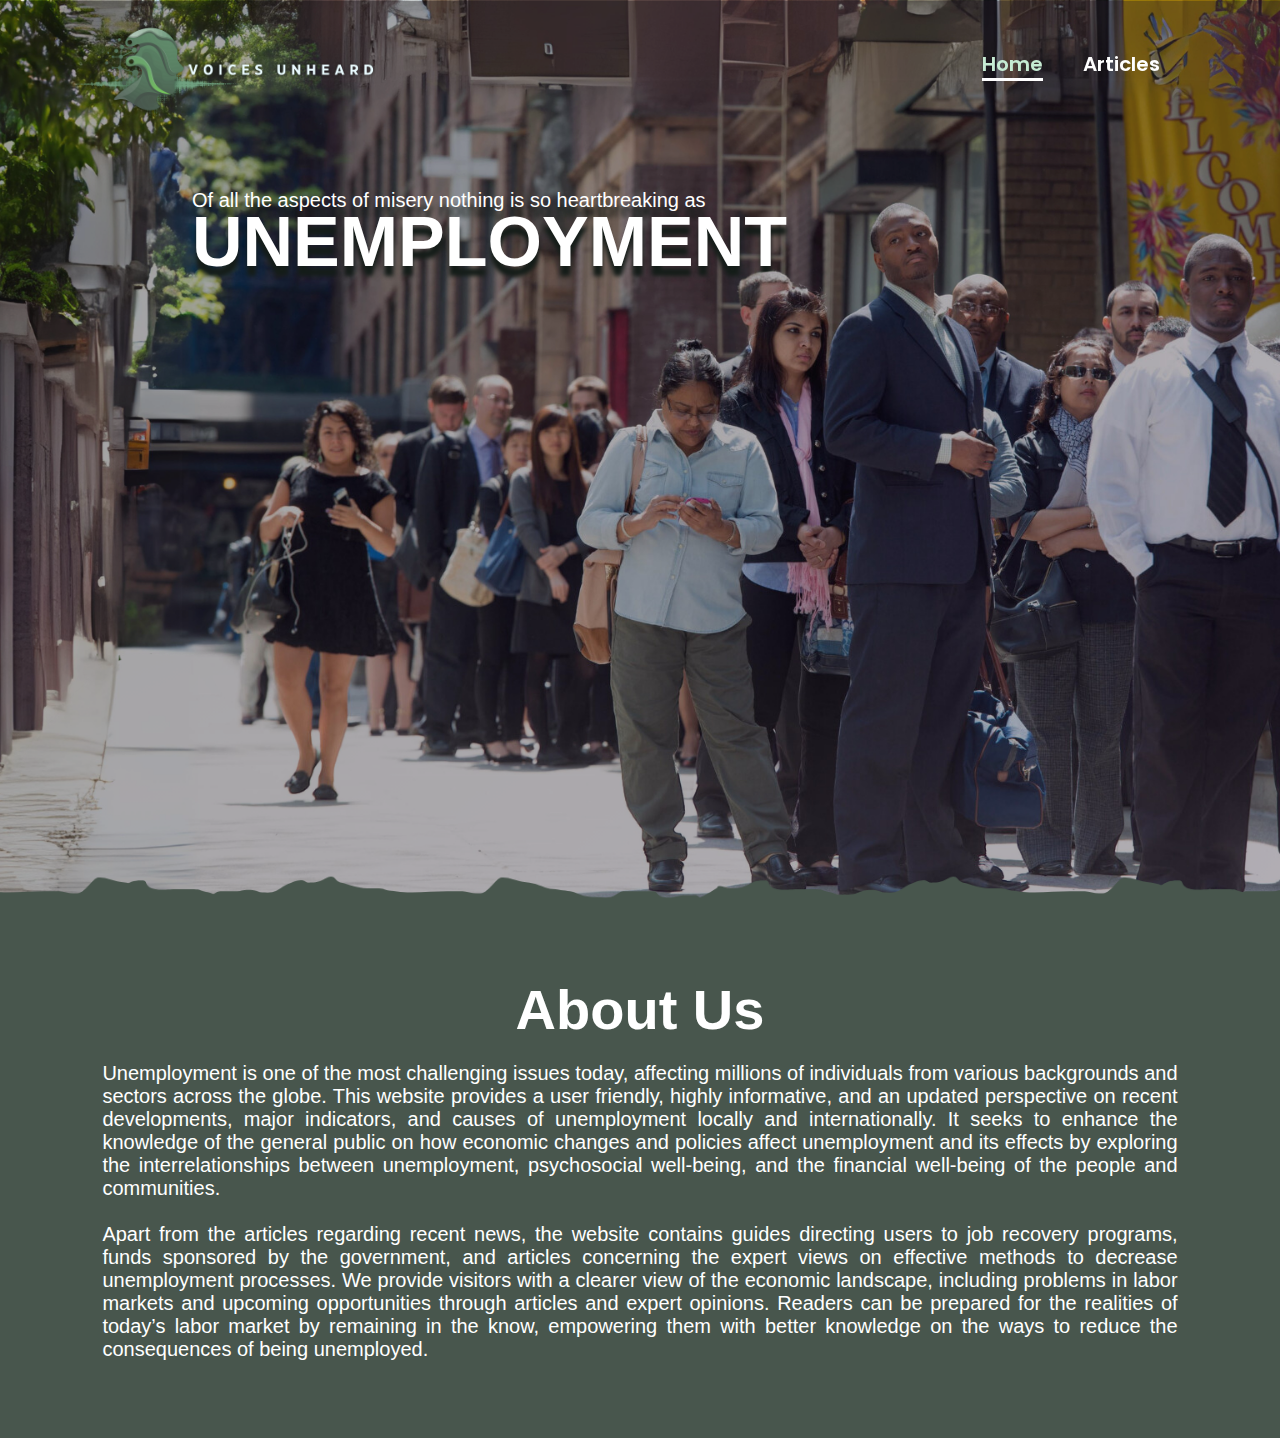
<file: index.html>
<!DOCTYPE html>
    <html>
        <head>
	    <meta charset="UTF-8">
            <meta name="viewport" content="width=device-width, initial-scale=1.0">
            <title>Voices Unheard</title>
	    <link rel="icon" type="image/png" href="images/icon.png?v=1.0">
            <link rel="stylesheet" type="text/css" href="style.css">
        </head>
        <body>
                <header class="header">
                    <a href="#">
                        <img class="logo" src="images/logo.png">
                    </a>
                    <nav class="navbar">
                        <ul>
                            <li><a class="active" href="#">Home</a></li>
                            <li><a href="articles.html">Articles</a></li>
                        </ul>
                    </nav>
                </header>
    
                <section class="home">
                    <img id="background" src="images/bg.png">
                    <img id="people" src="images/people.png">
                    <img id="overlay" src="images/overlay.png">
                    <p id="title-1">Of all the aspects of misery nothing is so 
                        heartbreaking as </p> <!-- by James Addams -->
                    <h1 id="title-2">UNEMPLOYMENT</h1>
                    
                    <img id="divider-1" src="images/divider.png">
                </section>
    
                <section id="about">
                    <div class="overview-text">
                        <h2>About Us</h2>
                            <div class="description">
                                <p>Unemployment is one of the most challenging issues today, affecting millions of individuals from various backgrounds 
                                    and sectors across the globe. This website provides a user friendly, highly informative, and an updated perspective 
                                    on recent developments, major indicators, and causes of unemployment locally and internationally. It seeks to enhance 
                                    the knowledge of the general public on how economic changes and policies affect unemployment and its effects by 
                                    exploring the interrelationships between unemployment, psychosocial well-being, and the financial well-being of the 
                                    people and communities.
                                    <br><br>
                                    Apart from the articles regarding recent news, the website contains guides directing users to job recovery programs, 
                                    funds sponsored by the government, and articles concerning the expert views on effective methods to decrease 
                                    unemployment processes. We provide visitors with a clearer view of the economic landscape, including problems in 
                                    labor markets and upcoming opportunities through articles and expert opinions. Readers can be prepared for the 
                                    realities of today’s labor market by remaining in the know, empowering them with better knowledge on the ways to 
                                    reduce the consequences of being unemployed.
                                </p>
                            </div>
                    </div>
                </section>
        </body>
    </html>
</file>
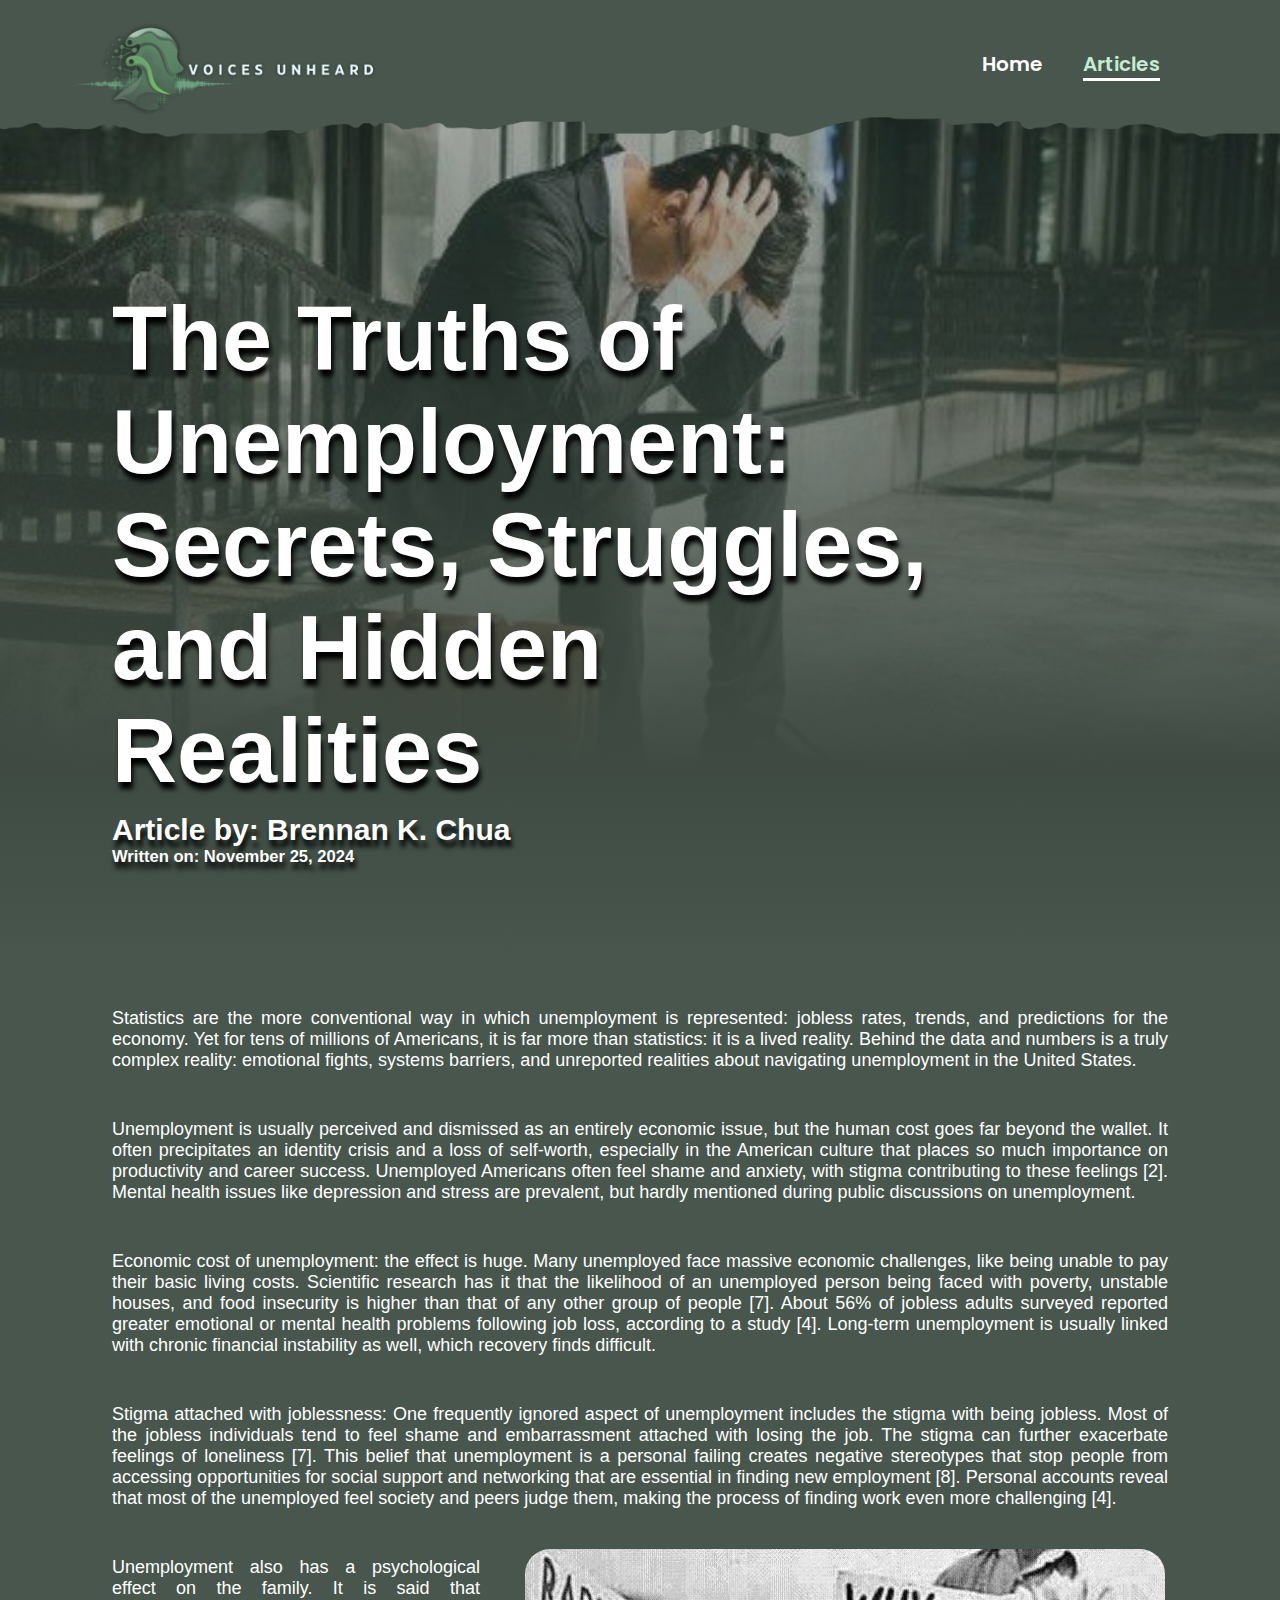
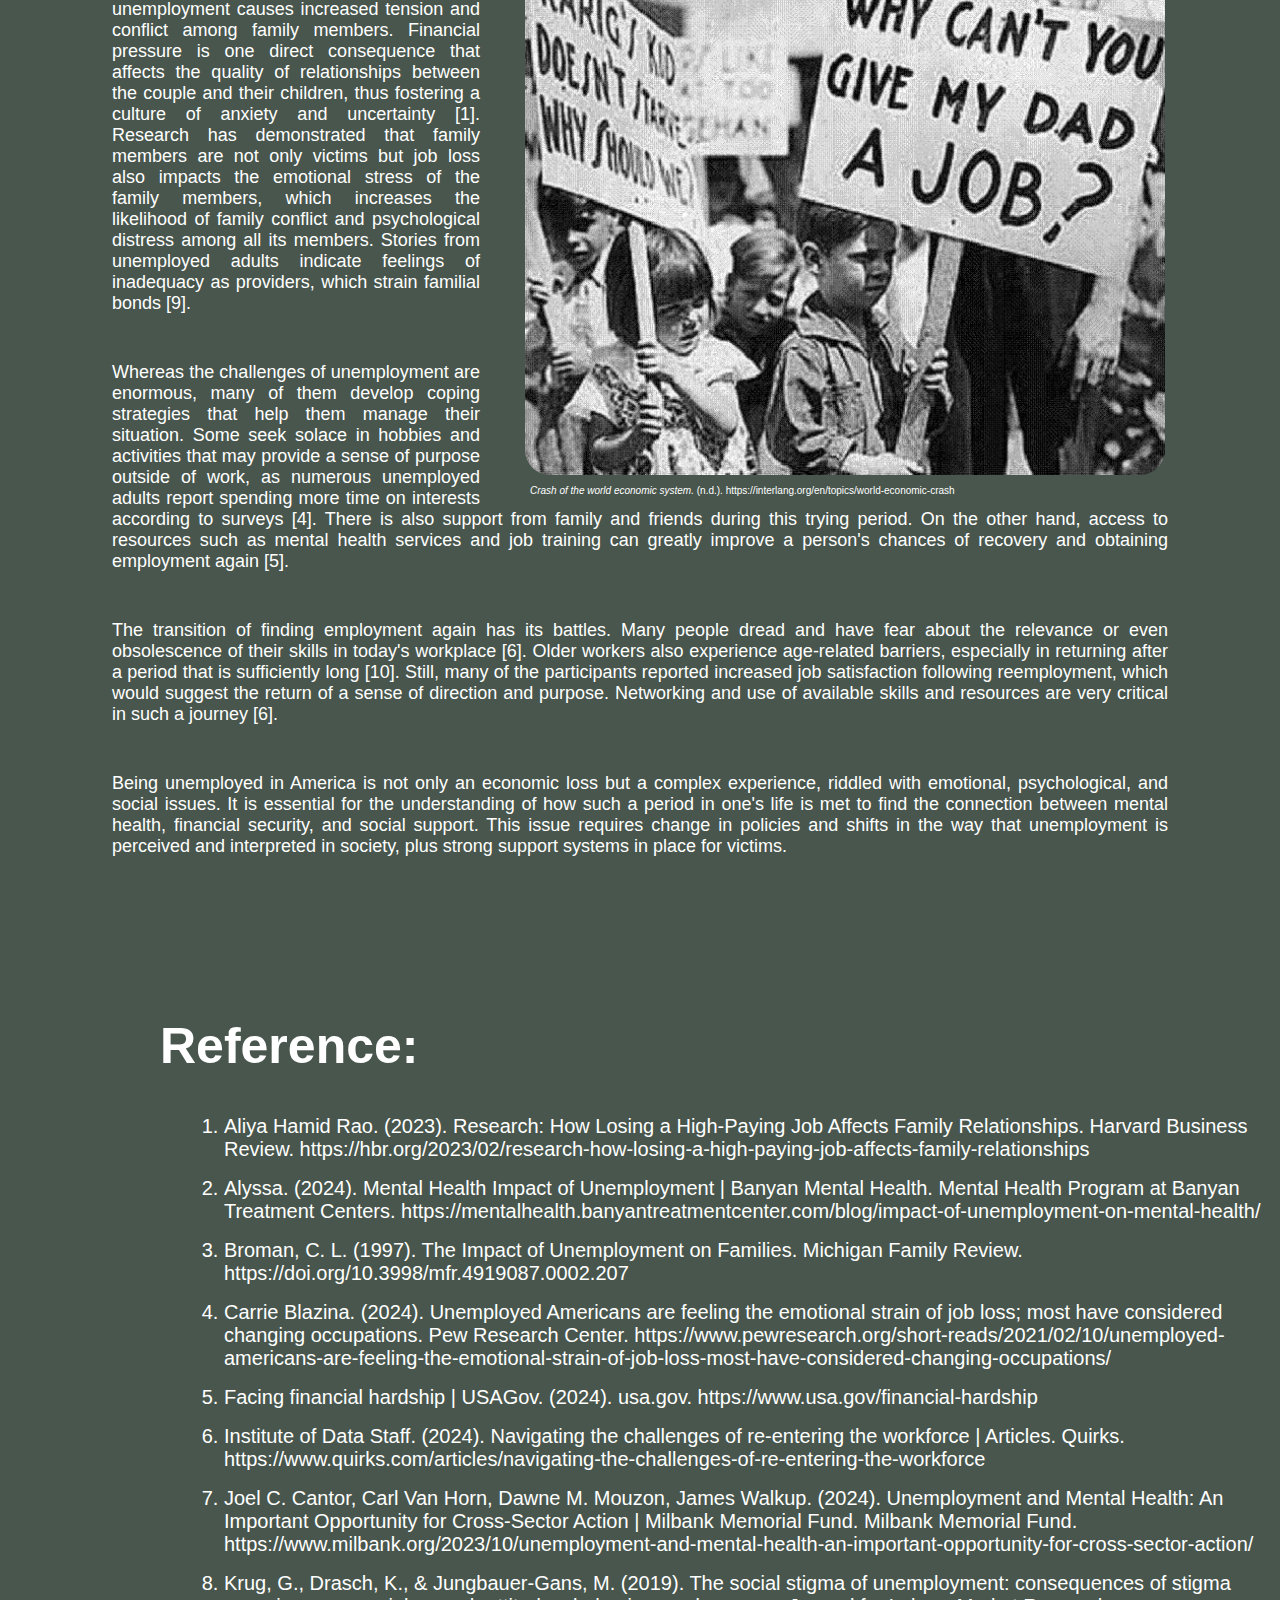
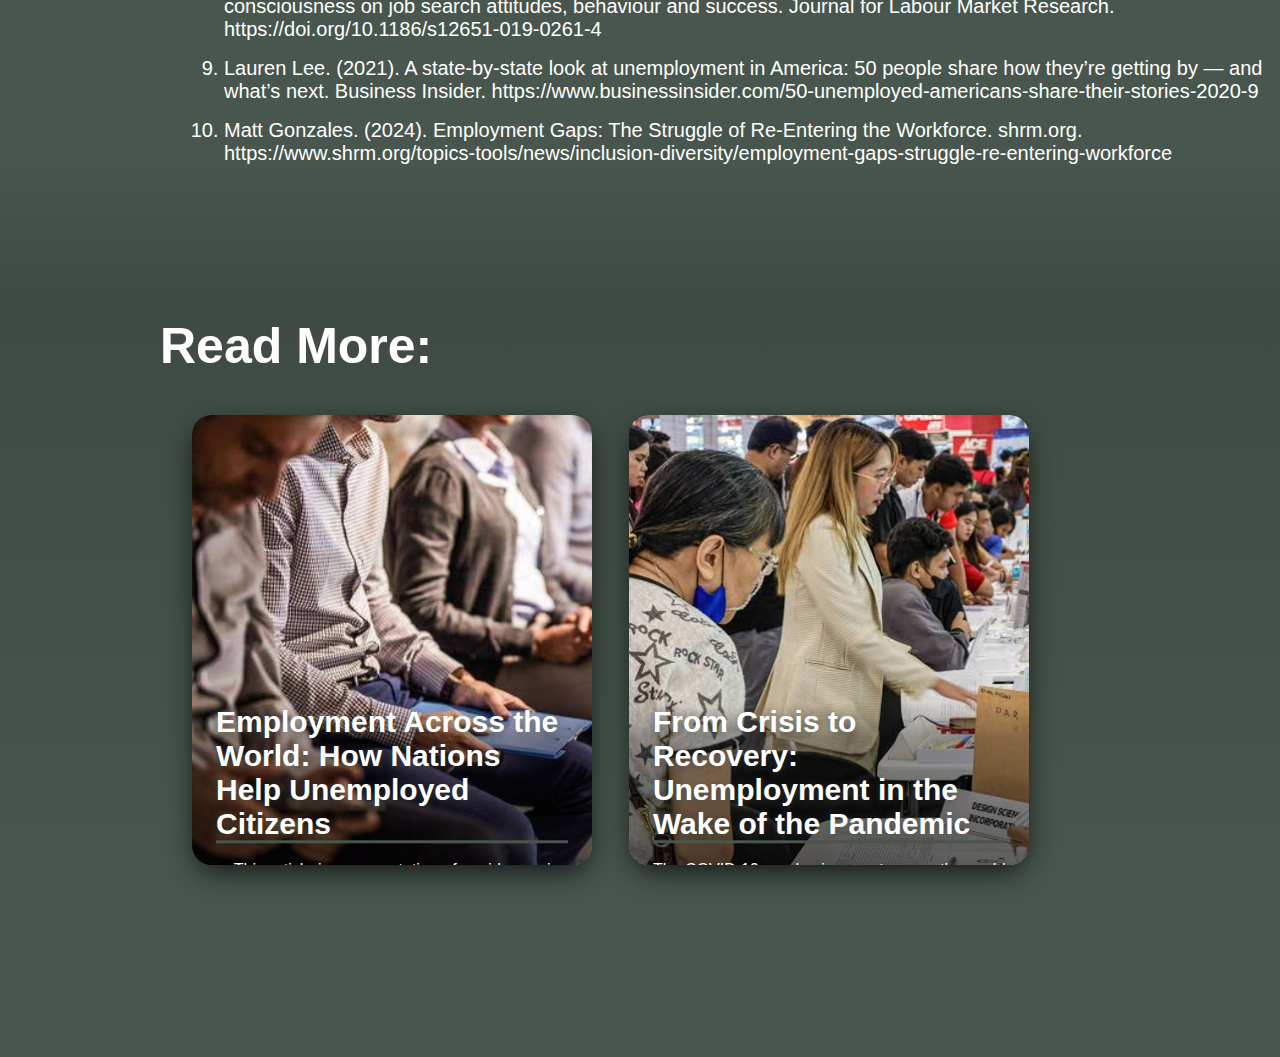
<file: article2.html>
<!DOCTYPE html>
    <html>
        <head>
	    <meta charset="UTF-8">
            <meta name="viewport" content="width=device-width, initial-scale=1.0">
            <title>Voices Unheard</title>
	    <link rel="icon" type="image/png" href="images/icon.png?v=1.0">
            <link rel="stylesheet" type="text/css" href="style.css">
        </head>
        <body class="article">
            <header class="header">
                <a href="index.html">
                    <img class="logo" src="images/logo.png">
                </a>
                <nav class="navbar">
                    <ul>
                        <li><a href="index.html">Home</a></li>
                        <li><a class="active" href="articles.html">Articles</a></li>
                    </ul>
                </nav>
            </header>

            <section class="opening" id="article2">
                <img id="divider-2" src="images/divider.png">
                <div class="gradient">
                    <div class="title-">
                        <h1>The Truths of Unemployment: Secrets, Struggles, and Hidden Realities</h1>
                        <div class="author">
                            <h2>Article by: Brennan K. Chua</h2>
				<h5>Written on: November 25, 2024</h5>
                        </div>
                    </div>
                </div>
                
                
            </section>

            <article>
                <div class="paragraph">
                    <p>
                        Statistics are the more conventional way in which unemployment is represented: jobless rates, trends, and predictions for the economy. 
                        Yet for tens of millions of Americans, it is far more than statistics: it is a lived reality. Behind the data and numbers is a truly 
                        complex reality: emotional fights, systems barriers, and unreported realities about navigating unemployment in the United States.
                    </p>
    
                    <p>
                        Unemployment is usually perceived and dismissed as an entirely economic issue, but the human cost goes far beyond the wallet. It often 
                        precipitates an identity crisis and a loss of self-worth, especially in the American culture that places so much importance on productivity 
                        and career success. Unemployed Americans often feel shame and anxiety, with stigma contributing to these feelings 
                        <a class="highlight" href="https://t1ramisyu.github.io/CS3-2Q-G5-Proj/article2.html#:~:text=https%3A//mentalhealth.banyantreatmentcenter.com/blog/impact%2Dof%2Dunemployment%2Don%2Dmental%2Dhealth/">[2]. </a>
                        Mental health issues like depression and stress are prevalent, but hardly mentioned during public discussions on unemployment.
                    </p>
                </div>

                <div class="paragraph">
                    <p>
                        Economic cost of unemployment: the effect is huge. Many unemployed face massive economic challenges, like being unable to pay their basic 
                        living costs. Scientific research has it that the likelihood of an unemployed person being faced with poverty, unstable houses, and food 
                        insecurity is higher than that of any other group of people 
                        <a class="highlight" href="https://t1ramisyu.github.io/CS3-2Q-G5-Proj/article2.html#:~:text=https%3A//www.milbank.org/2023/10/unemployment%2Dand%2Dmental%2Dhealth%2Dan%2Dimportant%2Dopportunity%2Dfor%2Dcross%2Dsector%2Daction/">[7]. </a>
                        About 56% of jobless adults surveyed reported greater emotional or mental health problems following job loss, according to a study 
                        <a class="highlight" href="https://t1ramisyu.github.io/CS3-2Q-G5-Proj/article2.html#:~:text=https%3A//www.pewresearch.org/short%2Dreads/2021/02/10/unemployed%2Damericans%2Dare%2Dfeeling%2Dthe%2Demotional%2Dstrain%2Dof%2Djob%2Dloss%2Dmost%2Dhave%2Dconsidered%2Dchanging%2Doccupations/">[4]. </a>
                        Long-term unemployment is usually linked with chronic financial instability as well, which recovery finds difficult.

                    </p>

                    <p>
                        Stigma attached with joblessness: One frequently ignored aspect of unemployment includes the stigma with being jobless. Most of the jobless 
                        individuals tend to feel shame and embarrassment attached with losing the job. The stigma can further exacerbate feelings of loneliness 
                        <a class="highlight" href="https://t1ramisyu.github.io/CS3-2Q-G5-Proj/article2.html#:~:text=https%3A//www.milbank.org/2023/10/unemployment%2Dand%2Dmental%2Dhealth%2Dan%2Dimportant%2Dopportunity%2Dfor%2Dcross%2Dsector%2Daction/">[7]. </a>
                        This belief that unemployment is a personal failing creates negative stereotypes that stop people from accessing opportunities for social 
                        support and networking that are essential in finding new employment 
                        <a class="highlight" href="https://t1ramisyu.github.io/CS3-2Q-G5-Proj/article2.html#:~:text=https%3A//doi.org/10.1186/s12651%2D019%2D0261%2D4">[8]. </a>
                        Personal accounts reveal that most of the unemployed feel society and peers judge them, making the process of finding work even more challenging 
                        <a class="highlight" href="https://t1ramisyu.github.io/CS3-2Q-G5-Proj/article2.html#:~:text=https%3A//www.pewresearch.org/short%2Dreads/2021/02/10/unemployed%2Damericans%2Dare%2Dfeeling%2Dthe%2Demotional%2Dstrain%2Dof%2Djob%2Dloss%2Dmost%2Dhave%2Dconsidered%2Dchanging%2Doccupations/">[4].</a>

                    </p>

                    <div class="right" id="child-img">
                        <img class="imgright" src="images/child.jpg">
                        <p class="imgreference">
                            <i>Crash of the world economic system. </i>
                            <a href="https://interlang.org/en/topics/world-economic-crash">
                                (n.d.). https://interlang.org/en/topics/world-economic-crash
                            </a>
                        </p>
                    </div>

                    <p>
                        Unemployment also has a psychological effect on the family. It is said that unemployment causes increased tension and conflict among family 
                        members. Financial pressure is one direct consequence that affects the quality of relationships between the couple and their children, thus 
                        fostering a culture of anxiety and uncertainty 
                        <a class="highlight" href="https://t1ramisyu.github.io/CS3-2Q-G5-Proj/article2.html#:~:text=https%3A//hbr.org/2023/02/research%2Dhow%2Dlosing%2Da%2Dhigh%2Dpaying%2Djob%2Daffects%2Dfamily%2Drelationships">[1]. </a>
                        Research has demonstrated that family members are not only victims but job loss also 
                        impacts the emotional stress of the family members, which increases the likelihood of family conflict and psychological distress among all 
                        its members. Stories from unemployed adults indicate feelings of inadequacy as providers, which strain familial bonds 
                        <a class="highlight" href="https://t1ramisyu.github.io/CS3-2Q-G5-Proj/article2.html#:~:text=https%3A//www.businessinsider.com/50%2Dunemployed%2Damericans%2Dshare%2Dtheir%2Dstories%2D2020%2D9">[9].</a>

                    </p>
                </div>
                
                <div class="paragraph">
                    <p>
                        Whereas the challenges of unemployment are enormous, many of them develop coping strategies that help them manage their situation. Some seek 
                        solace in hobbies and activities that may provide a sense of purpose outside of work, as numerous unemployed adults report spending more 
                        time on interests according to surveys 
                        <a class="highlight" href="https://t1ramisyu.github.io/CS3-2Q-G5-Proj/article2.html#:~:text=https%3A//www.pewresearch.org/short%2Dreads/2021/02/10/unemployed%2Damericans%2Dare%2Dfeeling%2Dthe%2Demotional%2Dstrain%2Dof%2Djob%2Dloss%2Dmost%2Dhave%2Dconsidered%2Dchanging%2Doccupations/">[4]. </a>
                        There is also support from family and friends during this trying period. On the other hand, 
                        access to resources such as mental health services and job training can greatly improve a person's chances of recovery and obtaining 
                        employment again 
                        <a class="highlight" href="https://t1ramisyu.github.io/CS3-2Q-G5-Proj/article2.html#:~:text=https%3A//www.usa.gov/financial%2Dhardship">[5].</a>

                    </p>

                    <p>
                        The transition of finding employment again has its battles. Many people dread and have fear about the relevance or even obsolescence of 
                        their skills in today's workplace 
                        <a class="highlight" href="https://t1ramisyu.github.io/CS3-2Q-G5-Proj/article2.html#:~:text=https%3A//www.quirks.com/articles/navigating%2Dthe%2Dchallenges%2Dof%2Dre%2Dentering%2Dthe%2Dworkforce">[6]. </a>
                        Older workers also experience age-related barriers, especially in returning after a period that is sufficiently long 
                        <a class="highlight" href="https://t1ramisyu.github.io/CS3-2Q-G5-Proj/article2.html#:~:text=https%3A//www.shrm.org/topics%2Dtools/news/inclusion%2Ddiversity/employment%2Dgaps%2Dstruggle%2Dre%2Dentering%2Dworkforce">[10]. </a>
                        Still, many of the participants reported increased job satisfaction following reemployment, which would suggest the 
                        return of a sense of direction and purpose. Networking and use of available skills and resources are very critical in such a journey 
                        <a class="highlight" href="https://t1ramisyu.github.io/CS3-2Q-G5-Proj/article2.html#:~:text=https%3A//www.quirks.com/articles/navigating%2Dthe%2Dchallenges%2Dof%2Dre%2Dentering%2Dthe%2Dworkforce">[6].</a>

                    </p>

                    <p>
                        Being unemployed in America is not only an economic loss but a complex experience, riddled with emotional, psychological, and social issues. 
                        It is essential for the understanding of how such a period in one's life is met to find the connection between mental health, financial 
                        security, and social support. This issue requires change in policies and shifts in the way that unemployment is perceived and interpreted 
                        in society, plus strong support systems in place for victims.

                    </p>
                </div>
                <section class="reference" id="reference-2nd">
                    <h2 id="header">Reference:</h2>
                    <ol>
                        <li id="reference1">
                            Aliya Hamid Rao. (2023). Research: How Losing a High-Paying Job Affects Family Relationships. Harvard Business Review. 
                            <a class="link" href="https://hbr.org/2023/02/research-how-losing-a-high-paying-job-affects-family-relationships">https://hbr.org/2023/02/research-how-losing-a-high-paying-job-affects-family-relationships</a>

                        </li>
                        <li id="reference2">
                            Alyssa. (2024). Mental Health Impact of Unemployment | Banyan Mental Health. Mental Health Program at Banyan Treatment Centers. 
                            <a class="link" href="https://mentalhealth.banyantreatmentcenter.com/blog/impact-of-unemployment-on-mental-health/">https://mentalhealth.banyantreatmentcenter.com/blog/impact-of-unemployment-on-mental-health/</a>
                        </li>
                        <li id="reference3">
                            Broman, C. L. (1997). The Impact of Unemployment on Families. Michigan Family Review. 
                            <a class="link" href="https://doi.org/10.3998/mfr.4919087.0002.207">https://doi.org/10.3998/mfr.4919087.0002.207</a>

                        </li>
                        <li id="reference4">
                            Carrie Blazina. (2024). Unemployed Americans are feeling the emotional strain of job loss; most have considered changing occupations. Pew Research Center. 
                            <a class="link" href="https://www.pewresearch.org/short-reads/2021/02/10/unemployed-americans-are-feeling-the-emotional-strain-of-job-loss-most-have-considered-changing-occupations/">https://www.pewresearch.org/short-reads/2021/02/10/unemployed-americans-are-feeling-the-emotional-strain-of-job-loss-most-have-considered-changing-occupations/</a>

                        </li>
                        <li id="reference5">
                            Facing financial hardship | USAGov. (2024). usa.gov. 
			                <a class="link" href="https://www.usa.gov/financial-hardship">https://www.usa.gov/financial-hardship</a>
                        </li>
                        <li id="reference6">
                            Institute of Data Staff. (2024). Navigating the challenges of re-entering the workforce | Articles. Quirks. 
                            <a class="link" href="https://www.quirks.com/articles/navigating-the-challenges-of-re-entering-the-workforce">https://www.quirks.com/articles/navigating-the-challenges-of-re-entering-the-workforce</a>

                        </li>
                        <li id="reference7">
                            Joel C. Cantor, Carl Van Horn, Dawne M. Mouzon, James Walkup. (2024). Unemployment and Mental Health: An Important Opportunity for Cross-Sector Action | Milbank Memorial Fund. Milbank Memorial Fund. 
                            <a class="link" href="https://www.milbank.org/2023/10/unemployment-and-mental-health-an-important-opportunity-for-cross-sector-action/">https://www.milbank.org/2023/10/unemployment-and-mental-health-an-important-opportunity-for-cross-sector-action/</a>

                        </li>
                        <li id="reference8">
                            Krug, G., Drasch, K., & Jungbauer-Gans, M. (2019). The social stigma of unemployment: consequences of stigma consciousness on job search attitudes, behaviour and success. Journal for Labour Market Research. 
                            <a class="link" href="https://doi.org/10.1186/s12651-019-0261-4">https://doi.org/10.1186/s12651-019-0261-4</a>

                        </li>
                        <li id="reference9">
                            Lauren Lee. (2021). A state-by-state look at unemployment in America: 50 people share how they’re getting by — and what’s next. Business Insider. 
                            <a class="link" href="https://www.businessinsider.com/50-unemployed-americans-share-their-stories-2020-9">https://www.businessinsider.com/50-unemployed-americans-share-their-stories-2020-9</a>
                        </li>
                        <li id="reference10">
                            Matt Gonzales. (2024). Employment Gaps: The Struggle of Re-Entering the Workforce. shrm.org. 
                            <a class="link" href="https://www.shrm.org/topics-tools/news/inclusion-diversity/employment-gaps-struggle-re-entering-workforce">https://www.shrm.org/topics-tools/news/inclusion-diversity/employment-gaps-struggle-re-entering-workforce</a>
                        </li>
                    </ol>
                </section>
                
            </article>

            <section class="read-more"> 
                <div class="gradient-bottom">
                    <h2 id="header">Read More:</h2>
                    <div class="card" id="card1">
                        <div class="content">
                            <h2 class="title">Employment Across the World: How Nations Help Unemployed Citizens</h2>
                            <p class="body">
                                ....This article is a presentation of a wide-ranging 
                                analysis on different employment programs around the globe, with regard to what they intend to achieve and their major 
                                characteristics, among other trends emerging from changing conditions in economies and societies...
                            </p>
                            <a href="article1.html" class="button">Read More</a>
                        </div>
                    </div>
                    <div class="card" id="card3">
                        <div class="content">
                            <h2 class="title">From Crisis to Recovery: Unemployment in the Wake of the Pandemic</h2>
                            <p class="body">
                                The COVID-19 pandemic, swept across the world from early 2020 which brought unprecedented challenges to labor markets globally. 
                                With millions of people suddenly finding themselves out of work due to businesses closing their doors...
                            </p>
                            <a href="article3.html" class="button">Read More</a>
                        </div>
                    </div>
                </div>
            </section>
        </body>
    </html>
</file>
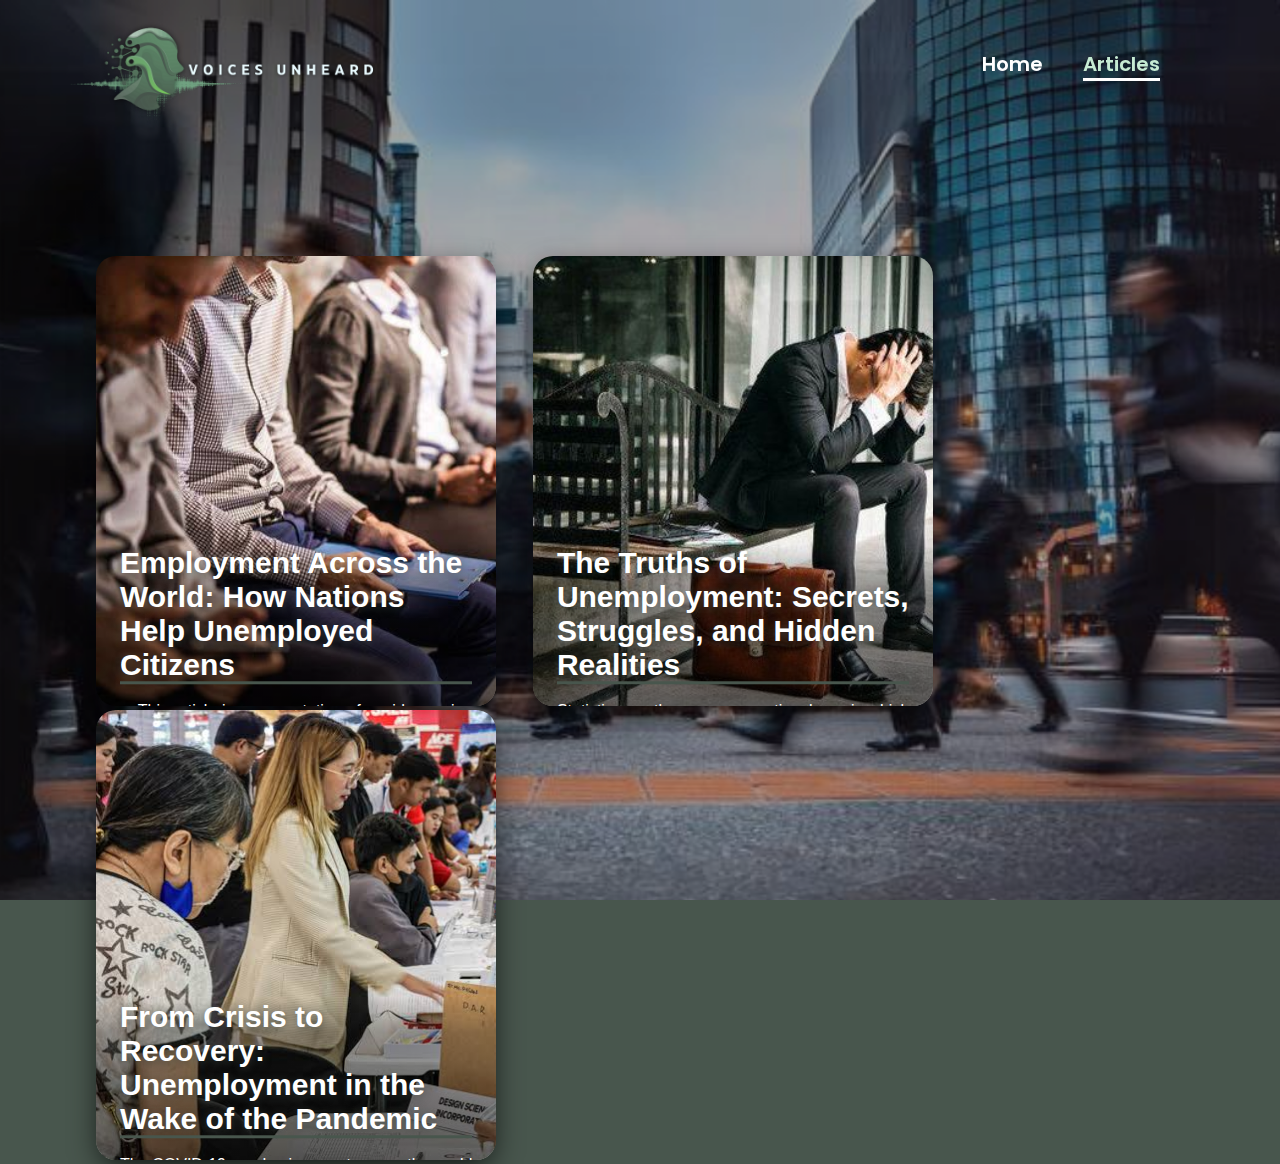
<file: articles.html>
<!DOCTYPE html>
    <html>
        <head>
	    <meta charset="UTF-8">
            <meta name="viewport" content="width=device-width, initial-scale=1.0">
            <title>Voices Unheard</title>
	    <link rel="icon" type="image/png" href="images/icon.png?v=1.0">
            <link rel="stylesheet" type="text/css" href="style.css">
        </head>
        <body>
            <header class="header">
                <a href="index.html">
                    <img class="logo" src="images/logo.png">
                </a>
                <nav class="navbar">
                    <ul>
                        <li><a href="index.html">Home</a></li>
                        <li><a class="active" href="articles.html">Articles</a></li>
                    </ul>
                </nav>
            </header>

            <section class="article-page">
                <div>
                    <img src="images/busyroad.png" class="background">
                    <!-- <video class="background" muted autoplay loop>
                        <source src="images/busyroad.mp4" type="video/mp4">
                    </video>  -->
                </div>
                <!--  <div class="top">
                    <h2 id="text">Unemployment ruins lives.</h2>
                </div> -->

                <section class="card-holder">
                    <div class="card" id="card1">
                        <div class="content">
                            <h2 class="title">Employment Across the World: How Nations Help Unemployed Citizens</h2>
                            <p class="body">
                                ....This article is a presentation of a wide-ranging 
                                analysis on different employment programs around the globe, with regard to what they intend to achieve and their major 
                                characteristics, among other trends emerging from changing conditions in economies and societies...
                            </p>
                            <a href="article1.html" class="button">Read More</a>
                        </div>
                    </div>
                    <div class="card" id="card2">
                        <div class="content">
                            <h2 class="title">The Truths of Unemployment: Secrets, Struggles, and Hidden Realities</h2>
                            <p class="body">
                                Statistics are the more conventional way in which unemployment is represented: jobless rates, trends, and predictions for the economy. 
                                Yet for tens of millions of Americans, it is far more than statistics: it is a lived reality... Behind the data and numbers is a truly complex reality...

                            </p>
                            <a href="article2.html" class="button">Read More</a>
                        </div>
                    </div>
                    <div class="card" id="card3">
                        <div class="content">
                            <h2 class="title">From Crisis to Recovery: Unemployment in the Wake of the Pandemic</h2>
                            <p class="body">
                                The COVID-19 pandemic, swept across the world from early 2020 which brought unprecedented challenges to labor markets globally. 
                                With millions of people suddenly finding themselves out of work due to businesses closing their doors...
                            </p>
                            <a href="article3.html" class="button">Read More</a>
                        </div>
                    </div>
                </section>
            </section>
        </body>
    </html>
</file>
<file: style.css>
@import url('https://fonts.googleapis.com/css2?family=Poppins:ital,wght@0,100;0,200;0,300;0,400;0,500;0,600;0,700;0,800;0,900;1,100;1,200;1,300;1,400;1,500;1,600;1,700;1,800;1,900&display=swap');

*{
	margin: 0;
	padding: 0;
	box-sizing: border-box;
	scroll-behavior: smooth;
	font-family: sans-serif;
	

}

body{
	color:white;
	min-height: 100vh;
	background: #48564D;
}

/* HOME */
	.header{
		position: fixed;
		width: 100%;
		height: 13%;
		top: 0;
		left: 0;
		padding: 10px 120px 0px 70px;
		justify-content: space-between;
		display: flex;
		align-items: center;
		z-index:100;
	}

	.article .header{
		background: #48564D;
	}
	
	.logo{
		padding: 25px 0px 0px 0px;
		float: left;
		height: 180px;
	}
	
	.navbar li{
		float: left;
		text-decoration: none;
		list-style-type: none;;
	}

	.navbar a{
		position: relative;
		margin-left: 40px;
		text-decoration: none;
		font-weight: 550;
		font-size: 20px;
		font-family: 'Poppins', sans-serif;
		color:white;
	}
	
	.navbar a::before{
		content: '';
		position: absolute;
		top: 100%;
		width:0;
		height:3px;
		background: white;
		transition: .3s;
	}
	
	.navbar a:hover::before, a.active::before{
		width:100%;
	}
	
	.navbar a:hover, a.active{
		color: #c6ebd3
;
	}

	.navbar a:active{
		background: white;
		border-radius: 3px;
		color: #48564D;
		width: 20px;
		height: 10px;
	}
	.home{
		position: relative;
		display: flex;
		justify-content: center;
		align-items: center;
	}

	section{
		min-height: 100vh;
	}

	section img{
		position: absolute;
		object-fit: cover;
		width: 100%;
		height: 100%;
		left: 0;
	}

	#people{
		z-index: 11;
	}

	#divider-1, #divider-2{
		z-index: 12;
		width: 100%;
		top: 90%;
		height: 20%;
	}

	#divider-2{
		top:1.5%;
		position: fixed;
	}

	#title-1, #title-2{
		position: absolute;
		color: white;
		font-size: 20px;;
		animation: title linear;
		animation-timeline: scroll();
		left: 15%;
		top: 21%;
		z-index: 10;
		padding-right: 15%;
		text-shadow: 0 10px 4px rgb(21, 29, 25);
	}

	#title-2
	{
		font-size: 70px;;
		margin-top: 13px;
	}

	@keyframes title{
		to{
			transform: translateY(300px);
		}
	}

	#about{
		z-index: 13;
		position: relative;
		padding: 6% 8%;
		background: #48564D;
		min-height: auto;
	}

	#about h2{
		font-size: 3.5rem;
		text-align: center;
	}

	#about p{
		margin-top: 20px;
		text-align: justify;
		font-size: 20px;
	}


	/* ARTICLE */

	.top{
		align-content: center;
		position: absolute;
		height: 100%;
		left: 500px;
		top: -50px;
	}

	.background{
		width: 100%;
		position: absolute;
		z-index: 0;
	}

	#text{
		font-size: 70px;
	}

	.card-holder{
		padding-top: 20%;
		padding-left: 5%;
		position: absolute;
	}

	.title{
		position: relative;
		font-size: 30px;
		text-shadow: 0 2px 8px rgba(61, 72, 67, 0.634) ;
	}


	#card1{
		background-image: url(images/img1.jpg);
	}

	#card2{
		background-image: url(images/img2.jpg);
	}

	#card3{
		background-image: url(images/img3.jpg);
	}

	.card{
		background-size: cover;
		padding: 6.6rem 0 0;
		max-width: 45ch;
		margin-left: 2rem;
		height: 450px;
		overflow: hidden;
		border-radius: 20px;
		transition: transform .8s ease;
		display: inline-block;
		box-shadow: 0px 10px 30px -5px rgba(0,0,0,0.8);

	}

	.card:hover{
		transform: scale(1.03) translateY(-30px);
	}

	.content{
		padding: .2rem 1.5rem;
		background: linear-gradient( hsl(0 0% 0% / 0),  hsl(0 0% 0% / .3) 10%, hsl(0 0% 0% / 1));
		height: 22rem;
		transform: translateY(51.5%);
		transition: transform .9s ease;
		
	}


	.card:hover .content, #card1:hover .content {
		transform: translateY(0%);
	}
	
	.body{
		padding: 20px 0 25px 0;
		text-align: justify;
	}

	.title::after{
		content: "";
		position: absolute;
		height: 3px;
		left: 0;
		bottom: -2px;
		width: 100%;
		background: #48564D;
	}

	.button{
		background:#48564D;
		color:ghostwhite;
		border-radius: 25px;
		text-decoration: none;
		padding: .5rem 1rem;
		border: 2px solid #48564D;
		transition: all .3s ease;
		position: relative;
		margin-left: 5px;
	}

	.button:hover{
		background:#c6ebd3;
		color:#48564D;
		box-shadow: 4px 7px 4px rgb(21, 29, 25);
	}


/*ARTICLES*/

	#article1{
		background-image: url(images/img1.jpg);
		background-attachment: fixed;
	}

	#article2{
		background-image: url(images/img2.jpg);
		background-attachment: fixed;
	}

	#article3{
		background-image: url(images/img3.jpg);
		background-attachment: fixed;
	}

	.article .opening{
		background-repeat: no-repeat;
		background-size: cover;
	}

	.gradient{
		position: relative;
		height: 60rem;
		background: linear-gradient( hsl(138 9% 27% / 0),  hsl(138 9% 27% / .3) 0%, hsl(138 9% 27% / 1) 80%, #48564D);
	}

	.opening .title-{
		position: absolute;
		top: 18rem;
		left: 7rem;
		right: 20rem;
		font-size: 45px;
		text-shadow: 2px 7px 5px rgb(0, 0, 0);
	}

	.author{
		margin-top: 10px;
		font-size: 20px;
	}

	article p{
		padding: 3rem 7rem 0 7rem;
		font-size: 18px;
		text-align: justify;
	}

	.article header, #divider-2{
		position: absolute;
	}

	.imgright{
		float: right;
		margin: 10px 115px 10px 50px;
		border-radius: 25px;
		width: 40rem;
	}

	.imgleft{
		float: left;
		margin: 20px 50px 10px 115px;
		border-radius: 25px;
		width: 40rem;
	}

	.imgreference{
		font-size: 10px;
		width: 50rem;
		text-align: left;
		padding-left: 50px;
		padding-right: 120px;
		margin-bottom: 10px;
	}

	.imgreference a{
		text-decoration: none;
		color: white;
	}

	#left{
		padding-left: 120px;
		padding-right: 0;
	}

	.right{
		width: 50rem;
		float: right;
	}

	.left{
		width: 50rem;
		float: left;
	}

	#align{
		max-width: 59rem;
	}
	
	#child-img{
		margin-top: 30px;
	}

	#pandemic{
		height: 23rem;
	}
	.gradient-bottom{
		padding-top: 10rem;
		padding-left: 10rem;
		background: linear-gradient( #48564D, hsl(138 9% 27% / 1) 20%, hsl(138 9% 27% / .3) 80%, hsl(138 9% 27% / 0));
	}
	.read-more {
		height: 100vh;
		background: url(images/busyroad.png);
		background-attachment: fixed;
	}

	#header{
		padding-bottom: 40px;
		font-size: 50px;
	}

	#space{
		width: 30rem;
	}

	.reference{
		padding-left: 10rem;
		padding-top: 10rem;
		min-height: 0;
	}

	.reference li{
		font-size: 20px;
		padding-bottom: 1rem;
	}

	.reference a{
		text-decoration: none;
		color: white;
	}

	.reference ol{
		padding-left: 4rem;;
	}

	#reference-2nd{
		height: 100vh;
	}

	.highlight{
		text-decoration: none;
		color:white;
	}

	.highlight:hover, .link:hover{
		color:#c6ebd3;
	}

	.link:hover{
		text-decoration: underline;
	}
</file>
